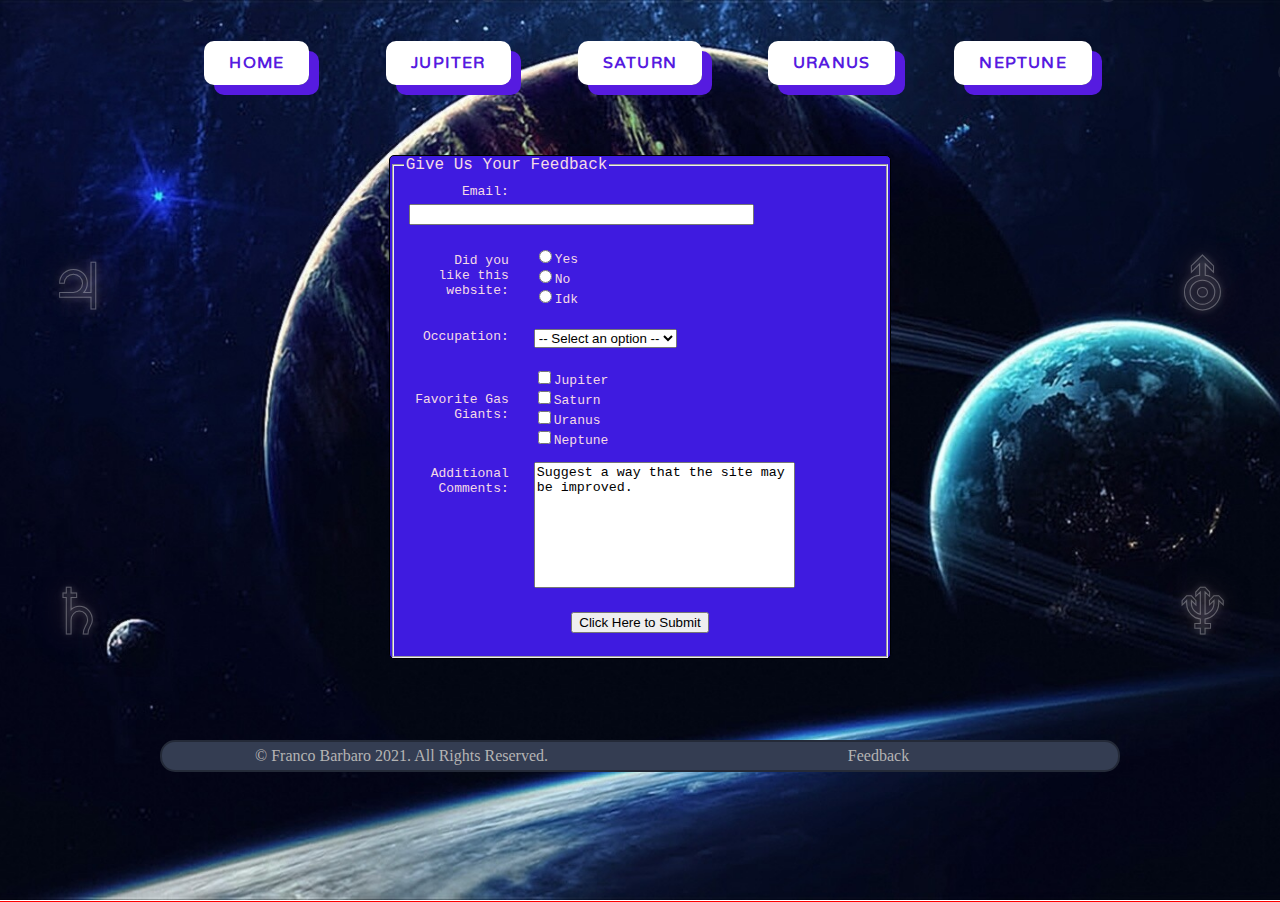
<file: feedback.html>
<!DOCTYPE html>
<html lang="en">
  <head>
    <meta charset="utf-8" />
    <title>Feedback</title>
    <link rel="stylesheet" href="css/style.css" />
    <link rel="preconnect" href="https://fonts.googleapis.com" />
    <link rel="preconnect" href="https://fonts.gstatic.com" crossorigin />
    <link
      href="https://fonts.googleapis.com/css2?family=Patua+One&family=Space+Mono&family=Varela+Round&display=swap"
      rel="stylesheet"
    />
  </head>

  <body>
    <div class="container">
      <div class="header" id="formpageheader">
        <table class="navtable">
          <tr>
            <th><a href="index.html">Home</a></th>
            <th><a href="jupiter.html">Jupiter</a></th>
            <th><a href="saturn.html">Saturn</a></th>
            <th><a href="uranus.html">Uranus</a></th>
            <th><a href="neptune.html">Neptune</a></th>
          </tr>
        </table>
      </div>
      <div class="main">
        <form action="index.html" method="post" class="feedback">
          <fieldset>
            <legend>Give Us Your Feedback</legend>
            <div class="name">Email:</div>
            <div class="data">
              <input type="text" name="email" size="40" />
            </div>

            <div class="clearfloat"></div>

            <div class="name tall" style="position: relative; bottom: 11px">
              Did you<br />like this website:
            </div>
            <div class="data" style="position: relative; top: 12px">
              <input type="radio" name="liked" value="yes" />Yes<br />
              <input type="radio" name="liked" value="no" />No<br />
              <input type="radio" name="liked" value="indifferent" />Idk
            </div>

            <div class="clearfloat"></div>

            <div class="name" style="position: relative; bottom: 5px">
              Occupation:
            </div>
            <div class="data" style="position: relative; bottom: 5px">
              <select name="occupation">
                <option hidden disabled selected value>
                  -- Select an option --
                </option>
                <option value="teacher">Teacher</option>
                <option value="student">Student</option>
                <option value="other">Other</option>
              </select>
            </div>

            <div class="clearfloat"></div>

            <div class="name tall">Favorite Gas Giants:</div>
            <div class="data" style="position: relative; top: 5px">
              <input
                type="checkbox"
                name="favorite"
                value="jupiter"
              />Jupiter<br />
              <input
                type="checkbox"
                name="favorite"
                value="saturn"
              />Saturn<br />
              <input
                type="checkbox"
                name="favorite"
                value="uranus"
              />Uranus<br />
              <input type="checkbox" name="favorite" value="neptune" />Neptune
            </div>

            <div class="clearfloat"></div>

            <div class="name tall" style="position: relative; bottom: 25px">
              Additional Comments:
            </div>
            <div class="data">
              <textarea name="more" cols="30" rows="8" style="resize: none">
Suggest a way that the site may be improved.</textarea
              >
            </div>

            <div class="clearfloat"></div>
            <div class="button">
              <input type="submit" value="Click Here to Submit" />
            </div>
          </fieldset>
        </form>
      </div>
      <div class="footer" id="formpagefooter">
        <div class="footerbox">
          <div class="split50">
            &copy; Franco Barbaro 2021. All Rights Reserved.
          </div>
          <div class="split50">
            <a href="feedback.html" class="gradientlink">Feedback</a>
          </div>
          <div class="clearfloat"></div>
        </div>
      </div>
    </div>
    <!-- stars div will have an different id for each page, that dictates what the backrgound image is -->
    <div class="stars" id="feedback">
      <!-- each span is a shooting star object -->
      <!-- instead of styling the individual stars by giving each one a class or id, i
      used the nth-child attribute in the stylesheet -->
      <span></span>
      <span></span>
      <span></span>
      <span></span>
      <span></span>
      <span></span>
      <span></span>
      <span></span>
      <span></span>
      <span></span>
    </div>
    <div class="leftrunes">
      <a href="jupiter.html" class="rune">&#9795;</a>
      <a href="saturn.html" class="rune">&#9796;</a>
    </div>
    <div class="rightrunes">
      <a href="uranus.html" class="rune">&#9954;</a>
      <a href="neptune.html" class="rune">&#9798;</a>
    </div>
    <div class="websiteborder"></div>
  </body>
</html>
</file>
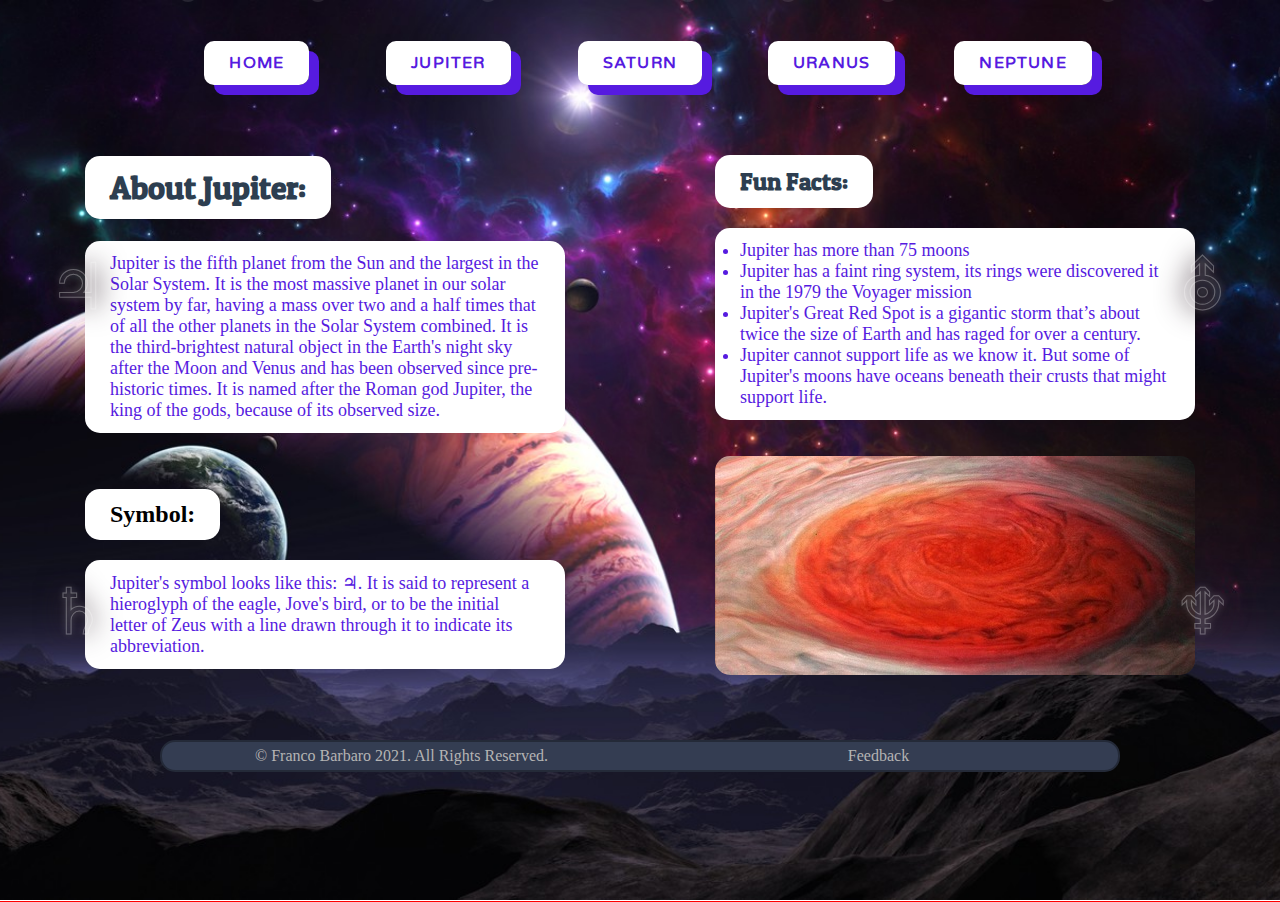
<file: jupiter.html>
<!DOCTYPE html>
<html lang="en">
  <head>
    <meta charset="utf-8" />
    <title>Jupiter</title>
    <link rel="stylesheet" href="css/style.css" />
    <link rel="preconnect" href="https://fonts.googleapis.com" />
    <link rel="preconnect" href="https://fonts.gstatic.com" crossorigin />
    <link
      href="https://fonts.googleapis.com/css2?family=Patua+One&family=Space+Mono&family=Varela+Round&display=swap"
      rel="stylesheet"
    />
  </head>

  <body>
    <div class="container">
      <div class="header">
        <table class="navtable">
          <tr>
            <th><a href="index.html">Home</a></th>
            <th><a href="jupiter.html">Jupiter</a></th>
            <th><a href="saturn.html">Saturn</a></th>
            <th><a href="uranus.html">Uranus</a></th>
            <th><a href="neptune.html">Neptune</a></th>
          </tr>
        </table>
      </div>
      <div class="main">
        <!-- the class split50 splits the screen in half and displays two items side by side -->
        <div class="split50 pushleft">
          <h1 class="inroundedbox" id="header1">About Jupiter:</h1>
          <p class="inroundedbox" id="paragraph">
            Jupiter is the fifth planet from the Sun and the largest in the
            Solar System. It is the most massive planet in our solar system by
            far, having a mass over two and a half times that of all the other
            planets in the Solar System combined. It is the third-brightest
            natural object in the Earth's night sky after the Moon and Venus and
            has been observed since pre-historic times. It is named after the
            Roman god Jupiter, the king of the gods, because of its observed
            size.
          </p>
          <br />
          <h2 class="inroundedbox" id="header">Symbol:</h2>
          <p class="inroundedbox" id="paragraph">
            Jupiter's symbol looks like this: &#9795;. It is said to represent a
            hieroglyph of the eagle, Jove's bird, or to be the initial letter of
            Zeus with a line drawn through it to indicate its abbreviation.
          </p>
        </div>
        <div class="split50 pushright">
          <h2 class="inroundedbox" id="header2">Fun Facts:</h2>
          <ul class="inroundedbox" id="list">
            <li>Jupiter has more than 75 moons</li>
            <li>
              Jupiter has a faint ring system, its rings were discovered it in
              the 1979 the Voyager mission
            </li>
            <li>
              Jupiter's Great Red Spot is a gigantic storm that’s about twice
              the size of Earth and has raged for over a century.
            </li>
            <li>
              Jupiter cannot support life as we know it. But some of Jupiter's
              moons have oceans beneath their crusts that might support life.
            </li>
          </ul>
          <br />
          <div class="flipcard">
            <div class="flipcardinner">
              <div class="flipcardfront">
                <img
                  src="images/greatredspot.jpeg"
                  alt="close-up picture of Jupiter's Great Red Spot"
                />
              </div>
              <div class="flipcardback">
                <h3>
                  A closer look at Jupiter's Great Red Spot,<br />taken by
                  NASA's
                  <a
                    href="https://www.nasa.gov/mission_pages/juno/main/index.html"
                    target="_blank"
                    class="gradientlink"
                    >Juno space probe</a
                  >
                </h3>
              </div>
            </div>
          </div>
        </div>
        <div class="clearfloat"></div>
      </div>
      <div class="footer">
        <div class="footerbox">
          <div class="split50">
            &copy; Franco Barbaro 2021. All Rights Reserved.
          </div>
          <div class="split50">
            <a href="feedback.html" class="gradientlink">Feedback</a>
          </div>
          <div class="clearfloat"></div>
        </div>
      </div>
    </div>
    <!-- stars div will have an different id for each page, that dictates what the backrgound image is -->
    <div class="stars" id="jupiter">
      <!-- each span is a shooting star object -->
      <!-- instead of styling the individual stars by giving each one a class or id, i
      used the nth-child attribute in the stylesheet -->
      <span></span>
      <span></span>
      <span></span>
      <span></span>
      <span></span>
      <span></span>
      <span></span>
      <span></span>
      <span></span>
      <span></span>
    </div>
    <div class="leftrunes">
      <a href="jupiter.html" class="rune">&#9795;</a>
      <a href="saturn.html" class="rune">&#9796;</a>
    </div>
    <div class="rightrunes">
      <a href="uranus.html" class="rune">&#9954;</a>
      <a href="neptune.html" class="rune">&#9798;</a>
    </div>
    <div class="websiteborder"></div>
  </body>
</html>
</file>
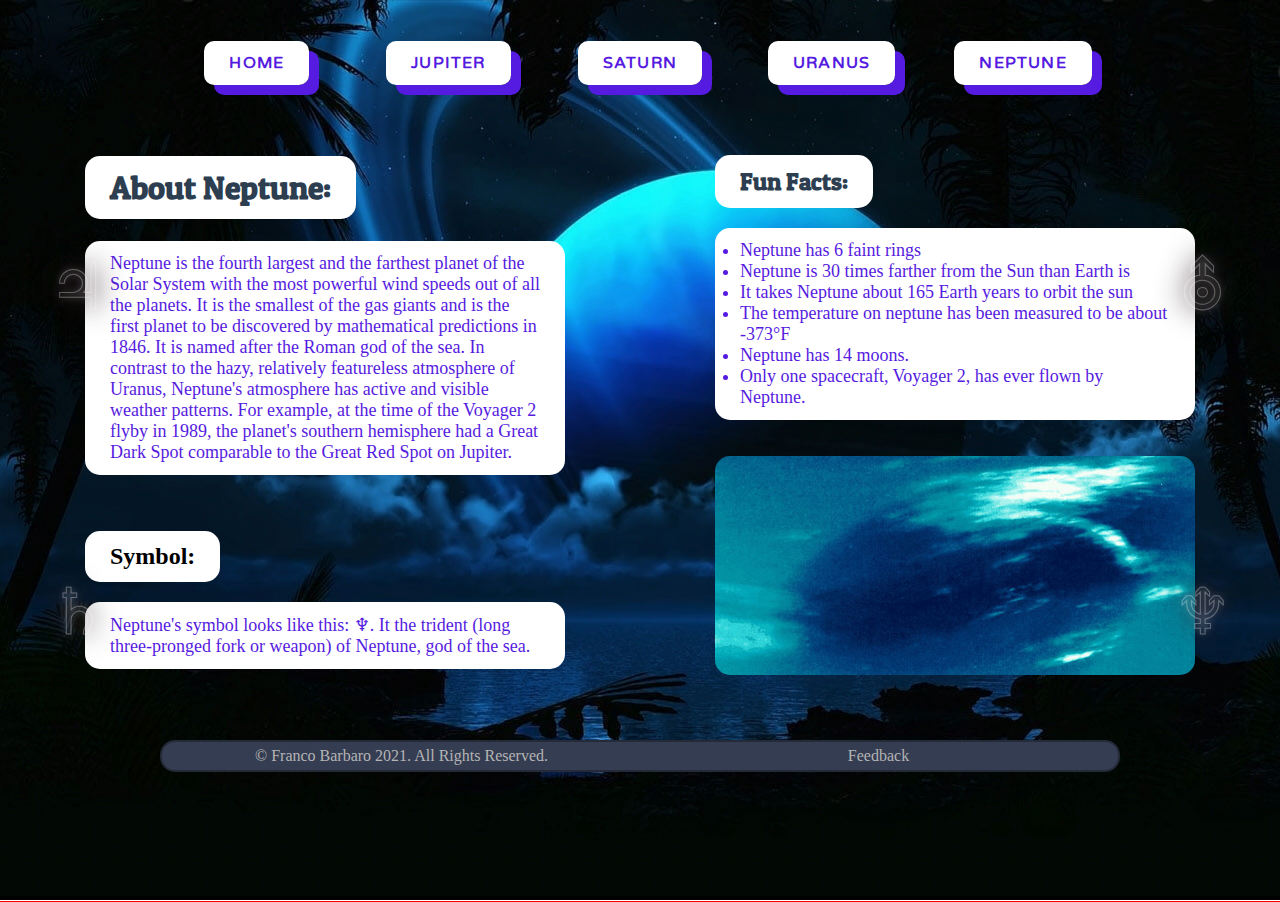
<file: neptune.html>
<!DOCTYPE html>
<html lang="en">
  <head>
    <meta charset="utf-8" />
    <title>Neptune</title>
    <link rel="stylesheet" href="css/style.css" />
    <link rel="preconnect" href="https://fonts.googleapis.com" />
    <link rel="preconnect" href="https://fonts.gstatic.com" crossorigin />
    <link
      href="https://fonts.googleapis.com/css2?family=Patua+One&family=Space+Mono&family=Varela+Round&display=swap"
      rel="stylesheet"
    />
  </head>

  <body>
    <div class="container">
      <div class="header">
        <table class="navtable">
          <tr>
            <th><a href="index.html">Home</a></th>
            <th><a href="jupiter.html">Jupiter</a></th>
            <th><a href="saturn.html">Saturn</a></th>
            <th><a href="uranus.html">Uranus</a></th>
            <th><a href="neptune.html">Neptune</a></th>
          </tr>
        </table>
      </div>
      <div class="main">
        <!-- the class split50 splits the screen in half and displays two items side by side -->
        <div class="split50 pushleft">
          <h1 class="inroundedbox" id="header1">About Neptune:</h1>
          <p class="inroundedbox" id="paragraph">
            Neptune is the fourth largest and the farthest planet of the Solar
            System with the most powerful wind speeds out of all the planets. It
            is the smallest of the gas giants and is the first planet to be
            discovered by mathematical predictions in 1846. It is named after
            the Roman god of the sea. In contrast to the hazy, relatively
            featureless atmosphere of Uranus, Neptune's atmosphere has active
            and visible weather patterns. For example, at the time of the
            Voyager 2 flyby in 1989, the planet's southern hemisphere had a
            Great Dark Spot comparable to the Great Red Spot on Jupiter.
          </p>
          <br />
          <h2 class="inroundedbox" id="header">Symbol:</h2>
          <p class="inroundedbox" id="paragraph">
            Neptune's symbol looks like this: &#9798;. It the trident (long
            three-pronged fork or weapon) of Neptune, god of the sea.
          </p>
        </div>
        <div class="split50 pushright">
          <h2 class="inroundedbox" id="header2">Fun Facts:</h2>
          <ul class="inroundedbox" id="list">
            <li>Neptune has 6 faint rings</li>
            <li>Neptune is 30 times farther from the Sun than Earth is</li>
            <li>It takes Neptune about 165 Earth years to orbit the sun</li>
            <li>
              The temperature on neptune has been measured to be about
              -373&deg;F
            </li>
            <li>Neptune has 14 moons.</li>
            <li>Only one spacecraft, Voyager 2, has ever flown by Neptune.</li>
          </ul>
          <br />
          <div class="flipcard">
            <div class="flipcardinner">
              <div class="flipcardfront">
                <img
                  src="images/greatdarkspot.jpeg"
                  alt="close-up picture of Neptune's Great Dark Spot"
                />
              </div>
              <div class="flipcardback">
                <h3>
                  A closer look at Neptune's Great Dark Spot,<br />taken by
                  NASA's
                  <a
                    href="https://solarsystem.nasa.gov/missions/voyager-2/in-depth/"
                    target="_blank"
                    class="gradientlink"
                    >Voyager 2 space probe</a
                  >
                </h3>
              </div>
            </div>
          </div>
        </div>
        <div class="clearfloat"></div>
      </div>
      <div class="footer">
        <div class="footerbox">
          <div class="split50">
            &copy; Franco Barbaro 2021. All Rights Reserved.
          </div>
          <div class="split50">
            <a href="feedback.html" class="gradientlink">Feedback</a>
          </div>
          <div class="clearfloat"></div>
        </div>
      </div>
    </div>
    <!-- stars div will have an different id for each page, that dictates what the backrgound image is -->
    <div class="stars" id="neptune">
      <!-- each span is a shooting star object -->
      <!-- instead of styling the individual stars by giving each one a class or id, i
      used the nth-child attribute in the stylesheet -->
      <span></span>
      <span></span>
      <span></span>
      <span></span>
      <span></span>
      <span></span>
      <span></span>
      <span></span>
      <span></span>
      <span></span>
    </div>
    <div class="leftrunes">
      <a href="jupiter.html" class="rune">&#9795;</a>
      <a href="saturn.html" class="rune">&#9796;</a>
    </div>
    <div class="rightrunes">
      <a href="uranus.html" class="rune">&#9954;</a>
      <a href="neptune.html" class="rune">&#9798;</a>
    </div>
    <div class="websiteborder"></div>
  </body>
</html>
</file>
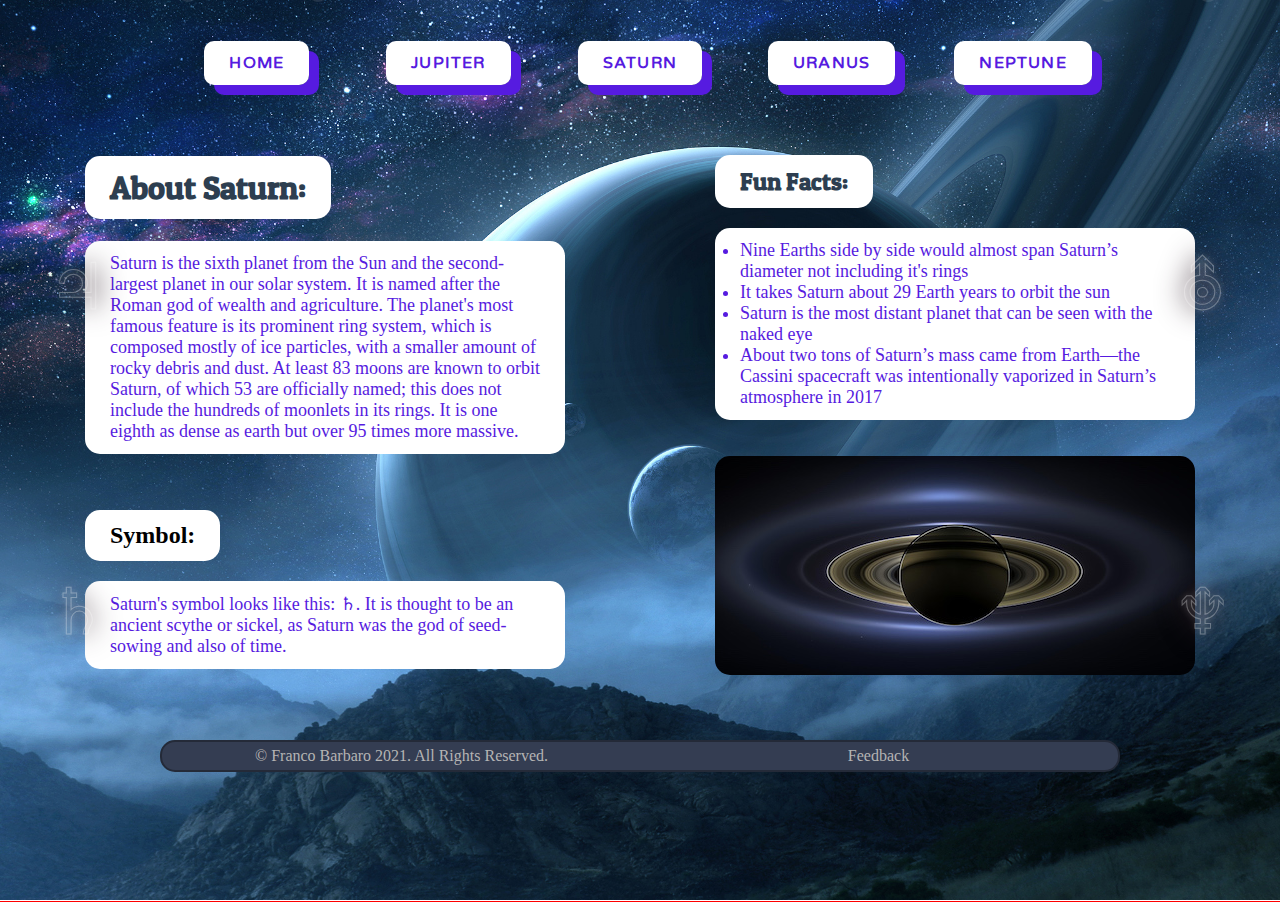
<file: saturn.html>
<!DOCTYPE html>
<html lang="en">
  <head>
    <meta charset="utf-8" />
    <title>Saturn</title>
    <link rel="stylesheet" href="css/style.css" />
    <link rel="preconnect" href="https://fonts.googleapis.com" />
    <link rel="preconnect" href="https://fonts.gstatic.com" crossorigin />
    <link
      href="https://fonts.googleapis.com/css2?family=Patua+One&family=Space+Mono&family=Varela+Round&display=swap"
      rel="stylesheet"
    />
  </head>

  <body>
    <div class="container">
      <div class="header">
        <table class="navtable">
          <tr>
            <th><a href="index.html">Home</a></th>
            <th><a href="jupiter.html">Jupiter</a></th>
            <th><a href="saturn.html">Saturn</a></th>
            <th><a href="uranus.html">Uranus</a></th>
            <th><a href="neptune.html">Neptune</a></th>
          </tr>
        </table>
      </div>
      <div class="main">
        <!-- the class split50 splits the screen in half and displays two items side by side -->
        <div class="split50 pushleft">
          <h1 class="inroundedbox" id="header1">About Saturn:</h1>
          <p class="inroundedbox" id="paragraph">
            Saturn is the sixth planet from the Sun and the second-largest
            planet in our solar system. It is named after the Roman god of
            wealth and agriculture. The planet's most famous feature is its
            prominent ring system, which is composed mostly of ice particles,
            with a smaller amount of rocky debris and dust. At least 83 moons
            are known to orbit Saturn, of which 53 are officially named; this
            does not include the hundreds of moonlets in its rings. It is one
            eighth as dense as earth but over 95 times more massive.
          </p>
          <br />
          <h2 class="inroundedbox" id="header">Symbol:</h2>
          <p class="inroundedbox" id="paragraph">
            Saturn's symbol looks like this: &#9796;. It is thought to be an
            ancient scythe or sickel, as Saturn was the god of seed-sowing and
            also of time.
          </p>
        </div>
        <div class="split50 pushright">
          <h2 class="inroundedbox" id="header2">Fun Facts:</h2>
          <ul class="inroundedbox" id="list">
            <li>
              Nine Earths side by side would almost span Saturn’s diameter not
              including it's rings
            </li>
            <li>It takes Saturn about 29 Earth years to orbit the sun</li>
            <li>
              Saturn is the most distant planet that can be seen with the naked
              eye
            </li>
            <li>
              About two tons of Saturn’s mass came from Earth—the Cassini
              spacecraft was intentionally vaporized in Saturn’s atmosphere in
              2017
            </li>
          </ul>
          <br />
          <div class="flipcard">
            <div class="flipcardinner">
              <div class="flipcardfront">
                <img
                  src="images/saturnrings.jpeg"
                  alt="picture of Saturn's rings"
                />
              </div>
              <div class="flipcardback">
                <h3>
                  Image taken by NASA's
                  <a
                    href="https://www.nasa.gov/mission_pages/cassini/main/index.html"
                    target="_blank"
                    class="gradientlink"
                    >Cassini spacecraft</a
                  >
                  when<br />it slipped into saturn's shadow in 2013
                </h3>
              </div>
            </div>
          </div>
        </div>
        <div class="clearfloat"></div>
      </div>
      <div class="footer">
        <div class="footerbox">
          <div class="split50">
            &copy; Franco Barbaro 2021. All Rights Reserved.
          </div>
          <div class="split50">
            <a href="feedback.html" class="gradientlink">Feedback</a>
          </div>
          <div class="clearfloat"></div>
        </div>
      </div>
    </div>
    <!-- stars div will have an different id for each page, that dictates what the backrgound image is -->
    <div class="stars" id="saturn">
      <!-- each span is a shooting star object -->
      <!-- instead of styling the individual stars by giving each one a class or id, i
      used the nth-child attribute in the stylesheet -->
      <span></span>
      <span></span>
      <span></span>
      <span></span>
      <span></span>
      <span></span>
      <span></span>
      <span></span>
      <span></span>
      <span></span>
    </div>
    <div class="leftrunes">
      <a href="jupiter.html" class="rune">&#9795;</a>
      <a href="saturn.html" class="rune">&#9796;</a>
    </div>
    <div class="rightrunes">
      <a href="uranus.html" class="rune">&#9954;</a>
      <a href="neptune.html" class="rune">&#9798;</a>
    </div>
    <div class="websiteborder"></div>
  </body>
</html>
</file>
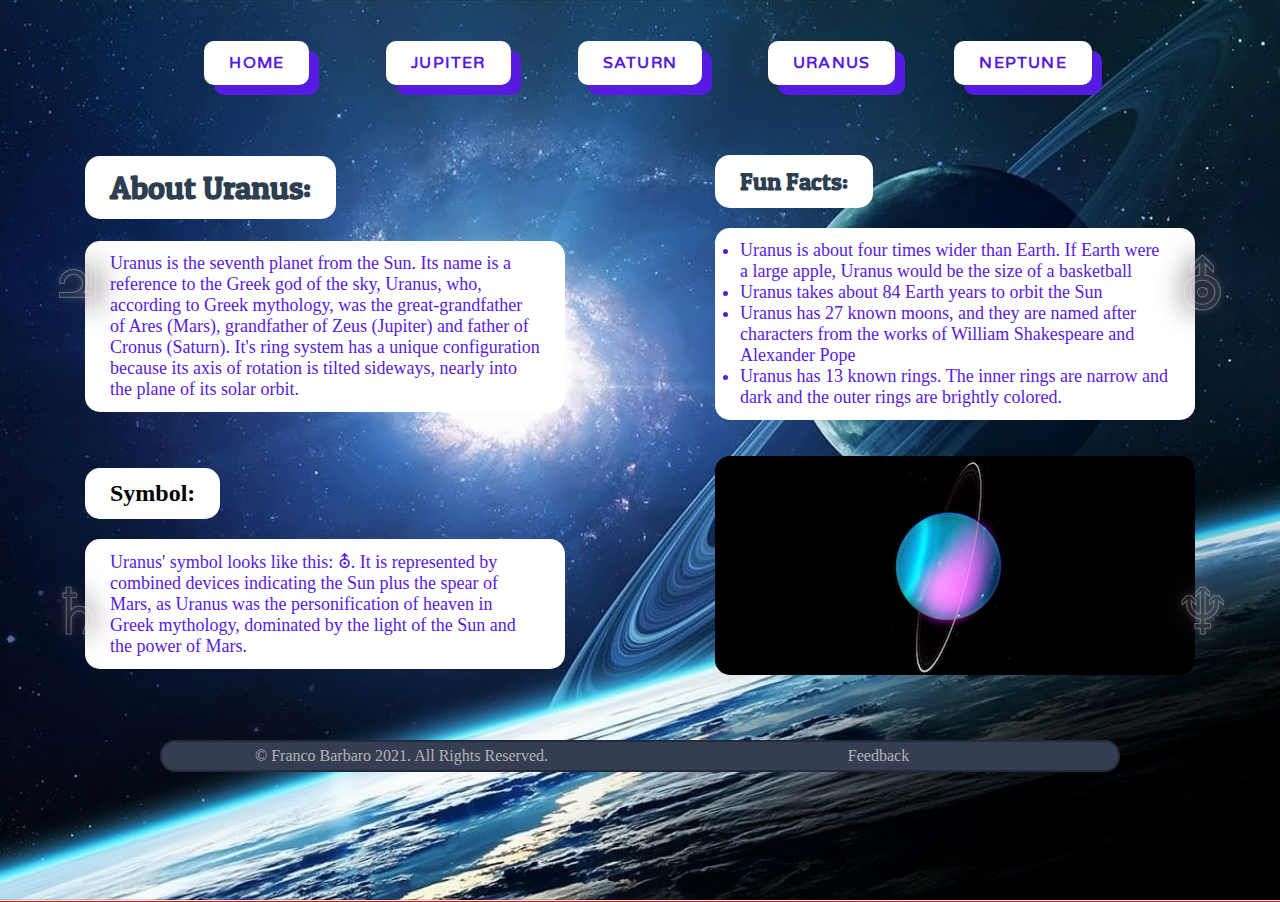
<file: uranus.html>
<!DOCTYPE html>
<html lang="en">
  <head>
    <meta charset="utf-8" />
    <title>Uranus</title>
    <link rel="stylesheet" href="css/style.css" />
    <link rel="preconnect" href="https://fonts.googleapis.com" />
    <link rel="preconnect" href="https://fonts.gstatic.com" crossorigin />
    <link
      href="https://fonts.googleapis.com/css2?family=Patua+One&family=Space+Mono&family=Varela+Round&display=swap"
      rel="stylesheet"
    />
  </head>

  <body>
    <div class="container">
      <div class="header">
        <table class="navtable">
          <tr>
            <th><a href="index.html">Home</a></th>
            <th><a href="jupiter.html">Jupiter</a></th>
            <th><a href="saturn.html">Saturn</a></th>
            <th><a href="uranus.html">Uranus</a></th>
            <th><a href="neptune.html">Neptune</a></th>
          </tr>
        </table>
      </div>
      <div class="main">
        <!-- the class split50 splits the screen in half and displays two items side by side -->
        <div class="split50 pushleft">
          <h1 class="inroundedbox" id="header1">About Uranus:</h1>
          <p class="inroundedbox" id="paragraph">
            Uranus is the seventh planet from the Sun. Its name is a reference
            to the Greek god of the sky, Uranus, who, according to Greek
            mythology, was the great-grandfather of Ares (Mars), grandfather of
            Zeus (Jupiter) and father of Cronus (Saturn). It's ring system has a
            unique configuration because its axis of rotation is tilted
            sideways, nearly into the plane of its solar orbit.
          </p>
          <br />
          <h2 class="inroundedbox" id="header">Symbol:</h2>
          <p class="inroundedbox" id="paragraph">
            Uranus' symbol looks like this: &#9954;. It is represented by
            combined devices indicating the Sun plus the spear of Mars, as
            Uranus was the personification of heaven in Greek mythology,
            dominated by the light of the Sun and the power of Mars.
          </p>
        </div>
        <div class="split50 pushright">
          <h2 class="inroundedbox" id="header2">Fun Facts:</h2>
          <ul class="inroundedbox" id="list">
            <li>
              Uranus is about four times wider than Earth. If Earth were a large
              apple, Uranus would be the size of a basketball
            </li>
            <li>Uranus takes about 84 Earth years to orbit the Sun</li>
            <li>
              Uranus has 27 known moons, and they are named after characters
              from the works of William Shakespeare and Alexander Pope
            </li>
            <li>
              Uranus has 13 known rings. The inner rings are narrow and dark and
              the outer rings are brightly colored.
            </li>
          </ul>
          <br />
          <div class="flipcard">
            <div class="flipcardinner">
              <div class="flipcardfront">
                <img
                  src="images/uranusxrays.jpeg"
                  alt="picture of Uranus showing X-rays"
                />
              </div>
              <div class="flipcardback">
                <h3>
                  Astronomers detected X-rays from Uranus for the<br />first
                  time, using NASA's
                  <a
                    href="https://www.nasa.gov/mission_pages/chandra/main/index.html"
                    target="_blank"
                    class="gradientlink"
                    >Chandra X-ray Observatory</a
                  >
                </h3>
              </div>
            </div>
          </div>
        </div>
        <div class="clearfloat"></div>
      </div>
      <div class="footer">
        <div class="footerbox">
          <div class="split50">
            &copy; Franco Barbaro 2021. All Rights Reserved.
          </div>
          <div class="split50">
            <a href="feedback.html" class="gradientlink">Feedback</a>
          </div>
          <div class="clearfloat"></div>
        </div>
      </div>
    </div>
    <!-- stars div will have an different id for each page, that dictates what the backrgound image is -->
    <div class="stars" id="uranus">
      <!-- each span is a shooting star object -->
      <!-- instead of styling the individual stars by giving each one a class or id, i
      used the nth-child attribute in the stylesheet -->
      <span></span>
      <span></span>
      <span></span>
      <span></span>
      <span></span>
      <span></span>
      <span></span>
      <span></span>
      <span></span>
      <span></span>
    </div>
    <div class="leftrunes">
      <a href="jupiter.html" class="rune">&#9795;</a>
      <a href="saturn.html" class="rune">&#9796;</a>
    </div>
    <div class="rightrunes">
      <a href="uranus.html" class="rune">&#9954;</a>
      <a href="neptune.html" class="rune">&#9798;</a>
    </div>
    <div class="websiteborder"></div>
  </body>
</html>
</file>
<file: css/style.css>
body {
  width: 960px;
  margin: 0px auto;
  /* background defined in stars div because otherwise the zooming effect is
  not possible and the background-cover property behaves strangely */
  overflow: hidden;
}

.container {
  position: relative;
  height: 100vh;
  z-index: 3;
}

.header {
  height: 85px;
  padding-top: 50px;
}

.header#formpageheader {
  padding-bottom: 20px;
}

.footer#formpagefooter {
  padding-top: 135px;
}

.main {
  height: 450px;
}

.footer {
  height: 25px;
  color: #b4b4b4;
  width: 100%;
  text-align: center;
  padding-top: 155px;
}

.navtable {
  font-family: "Varela Round", sans-serif, serif;
  font-size: 16px;
  width: 100%;
}

.navtable th {
  width: 20%;
}

.navtable a:link {
  text-decoration: none;
  color: #561be0;
  background-color: #ffffff;
  padding: 12px 25px;
  font-weight: 700;
  box-shadow: 10px 10px 0px #561be0;
  transition: all 0.5s;
  border-radius: 10px;
  text-transform: uppercase;
  cursor: pointer;
  letter-spacing: 1.2px;
}

.navtable a:visited {
  text-decoration: none;
  color: #561be0;
  background-color: #ffffff;
  padding: 12px 25px;
  font-weight: 700;
  box-shadow: 10px 10px 0px #561be0;
  transition: all 0.5s;
  border-radius: 10px;
  text-transform: uppercase;
  cursor: pointer;
  letter-spacing: 1.2px;
}

.navtable a:hover,
.navtable a:focus {
  text-decoration: none;
  background-color: #561be0;
  box-shadow: -10px -10px 0px #ffffff;
  color: #ffffff;
  transform: translate(10px, 10px);
}

.navtable a:active {
  text-decoration: none;
  background-color: #561be0;
  box-shadow: -10px -10px 0px #ffffff;
  color: #ffffff;
  transform: translate(10px, 10px);
}

.pushleft {
  position: relative;
  right: 75px;
}

.pushright {
  position: relative;
  left: 75px;
}

.footerbox {
  border-radius: 15px;
  padding: 5px 1px;
  background-color: #343d52;
  border: 2px solid #242a38;
}

.tall {
  height: 100px;
}

.split50 {
  float: left;
  width: 50%;
}

.clearfloat {
  clear: both;
}

.gradientlink:link {
  color: inherit;
  text-decoration: none;
  background-image: linear-gradient(90deg, magenta, blue);
  background-size: 0% 3px;
  background-repeat: no-repeat;
  background-position: left bottom;
  transition: 0.3s ease;
}

.gradientlink:visited {
  color: inherit;
}

.gradientlink:active {
  color: #9b6bf3;
}

.gradientlink:hover,
.gradientlink:focus {
  background-size: 100% 3px;
}

.flipcard {
  background-color: transparent;
  width: 480px;
  height: 274px;
  overflow: hidden;
  border-radius: 15px;
  perspective: 10000px;
}

.flipcard {
  height: 219px;
}

.flipcard#interiors {
  height: 274px;
}

.flipcardinner {
  position: relative;
  width: 100%;
  height: 100%;
  text-align: center;
  transition: transform 0.7s;
  transform-style: preserve-3d;
}

.flipcard:hover .flipcardinner {
  transform: rotateY(180deg);
}

.flipcardfront,
.flipcardback {
  position: absolute;
  width: 100%;
  height: 100%;
  -webkit-backface-visibility: hidden; /* for safari */
  backface-visibility: hidden;
}

.flipcardfront {
  background-color: #bbb;
  color: black;
}

.flipcardback {
  padding: 12% 0%;
  background-color: #161a20;
  color: white;
  transform: rotateY(180deg);
}

.flipcardback h3 {
  font-size: 20px;
  color: #2988e0;
}

.flipcardback a:link,
.flipcardback a:visited {
  color: #55c5e7;
}

#video {
  background-color: black;
  overflow: hidden;
  border-radius: 15px;
  display: grid;
  place-items: center;
}

.inroundedbox {
  width: fit-content;
  background-color: #ffffff;
  padding: 12px 25px;
  border-radius: 15px;
}

.inroundedbox#header1 {
  font-family: "Patua One", cursive, fantasy;
  font-size: 32px;
  width: fit-content;
  color: #2d3e50;
  background-color: #ffffff;
  padding: 12px 25px;
  border-radius: 15px;
}

.inroundedbox#header2 {
  font-family: "Patua One", cursive, fantasy;
  font-size: 24px;
  width: fit-content;
  color: #2d3e50;
  background-color: #ffffff;
  padding: 12px 25px;
  border-radius: 15px;
}

.inroundedbox#paragraph {
  width: fit-content;
  color: #561be0;
  background-color: #ffffff;
  padding: 12px 25px;
  border-radius: 15px;
  font-size: 18px;
}

.inroundedbox#list {
  width: 430px;
  color: #561be0;
  background-color: #ffffff;
  padding: 12px 25px;
  border-radius: 15px;
  font-size: 18px;
}

.main table {
  width: 480px;
  height: 162px;
  margin-top: 30px;
  /* collapsing the border messes up the rounded corners, so i used this trick instead */
  border-collapse: separate;
  border-spacing: 0px;
  border-radius: 10px;
  border: 1px solid black;
}

.main form {
  margin: 0px auto;
  border-radius: 5px;
  color: #f5dae7;
}

.feedback {
  width: 500px;
  background-color: #3f1be0;
  border: 1px solid black;
  font-family: monospace;
  font-size: 13px;
  margin: 25px 0px 0px 25px;
}

.feedback legend {
  font-size: 16px;
}

.name {
  width: 100px;
  text-align: right;
  padding: 5px;
  margin-right: 20px;
  float: left;
}

.tall {
  height: 60px;
  padding-top: 34px;
}

.data {
  text-align: left;
  padding: 5px;
}

.button {
  text-align: center;
  padding: 15px 0px;
}

.main caption {
  color: magenta;
  font-weight: bold;
  text-align: left;
  position: relative;
  left: 20px;
  font-size: 16px;
}

.main table caption a {
  font-style: oblique;
}

.main tr {
  background-color: #613aec;
}

.main td {
  font-family: "Space Mono", monospace, serif;
  font-size: 13px;
  text-align: center;
}

.main th:first-of-type {
  border-top-left-radius: 10px;
}

.main th:last-of-type {
  border-top-right-radius: 10px;
}

.main tr:last-of-type td:first-of-type {
  border-bottom-left-radius: 10px;
}

.main tr:last-of-type td:last-of-type {
  border-bottom-right-radius: 10px;
}

.stars {
  z-index: 1;
  position: absolute;
  top: 0px;
  left: 0px;
  width: 100%;
  height: 100vh;
  background-color: #003b59;
  background-repeat: no-repeat;
  background-position: center;
  background-size: cover;
  animation: zoom 30s linear infinite;
}

/* background image is set according to which tag the stars div has */

.stars#index {
  background-image: url("../images/indexbg.jpeg");
}

.stars#jupiter {
  background-image: url("../images/jupiterbg.jpeg");
}

.stars#saturn {
  background-image: url("../images/saturnbg.jpeg");
}

.stars#uranus {
  background-image: url("../images/uranusbg.jpeg");
}

.stars#neptune {
  background-image: url("../images/neptunebg.jpeg");
}

.stars#feedback {
  background-image: url("../images/feedbackbg.jpeg");
}

/* animation of background zooming in and out */
@keyframes zoom {
  0% {
    transform: scale(1);
  }
  50% {
    transform: scale(1.2);
  }
  100% {
    transform: scale(1);
  }
}

/* the span acts as the star's head */
.stars span {
  position: absolute;
  top: 50%;
  left: 50%;
  width: 4px;
  height: 4px;
  background: #ffffff;
  border-radius: 50%;
  box-shadow: 0 0 0 4px rgba(255, 255, 255, 0.1),
    0 0 0 8px rgba(255, 255, 255, 0.1), 0 0 0 6px rgba(255, 255, 255, 1);
  animation: animate 5s linear infinite;
}

/* this pseudo-element acts as the star's head */
.stars span::before {
  content: "";
  position: absolute;
  top: 50%;
  width: 400px;
  height: 1px;
  background: linear-gradient(90deg, #ffffff, transparent);
  transform: translateY(-50%);
}

/* animation of the stars flying across the screen */
@keyframes animate {
  0% {
    transform: rotate(315deg) translateX(0px);
  }
  100% {
    transform: rotate(315deg) translateX(-1000px);
    opacity: 0;
  }
}

.stars span:nth-child(1) {
  top: -10px;
  right: -10px;
  left: initial;
  animation-delay: 0s;
  animation-duration: 1s;
}

.stars span:nth-child(2) {
  top: -10px;
  right: 70px;
  left: initial;
  animation-delay: 0.2s;
  animation-duration: 3s;
}

.stars span:nth-child(3) {
  top: 70px;
  right: -10px;
  left: initial;
  animation-delay: 0.4s;
  animation-duration: 2s;
}

.stars span:nth-child(4) {
  top: -10px;
  right: 170px;
  left: initial;
  animation-delay: 0.6s;
  animation-duration: 1.9s;
}

.stars span:nth-child(5) {
  top: -10px;
  right: 390px;
  left: initial;
  animation-delay: 0.8s;
  animation-duration: 2.5s;
}

.stars span:nth-child(6) {
  top: -10px;
  right: 490px;
  left: initial;
  animation-delay: 4s;
  animation-duration: 3.2s;
}

.stars span:nth-child(7) {
  top: -10px;
  right: 590px;
  left: initial;
  animation-delay: 1s;
  animation-duration: 3s;
}

.stars span:nth-child(8) {
  top: -10px;
  right: 790px;
  left: initial;
  animation-delay: 3s;
  animation-duration: 1.2s;
}

.stars span:nth-child(9) {
  top: -10px;
  right: 960px;
  left: initial;
  animation-delay: 1s;
  animation-duration: 4s;
}

.stars span:nth-child(10) {
  top: -10px;
  right: 1090px;
  left: initial;
  animation-delay: 2s;
  animation-duration: 3s;
}

.bold {
  font-weight: bold;
}

.hide {
  display: none;
}

:root {
  --clr-neon-pink: hsl(317, 100%, 54%);
  --clr-neon-red: hsl(345, 100%, 54%);
  --clr-bg: hsl(323, 21%, 16%);
}

.leftrunes {
  position: absolute;
  display: flex;
  flex-direction: column;
  top: 50%;
  transform: translateY(-50%);
  left: -15px;
  z-index: 3;
}

.rightrunes {
  position: absolute;
  display: flex;
  flex-direction: column;
  top: 50%;
  transform: translateY(-50%);
  right: -15px;
  z-index: 3;
}

.rune {
  text-align: center;
  font-size: 4rem;
  display: inline-block;
  cursor: pointer;
  text-decoration: none;
  color: transparent;
  text-shadow: 0 0 0.125em hsla(0, 0%, 100%, 0.2), 0 0 0.45em var(--clr-bg);
  transition: color 0.7s linear, text-shadow 0.7s linear;
  -webkit-text-stroke: 1px rgba(255, 255, 255, 0.3);
  margin: 0.25em 1em;
  border-radius: 0.25em;
  position: relative;
}

.rune:nth-child(odd) {
  margin-bottom: 125px;
}

.rune:nth-child(even) {
  margin-top: 125px;
}

.rune:hover,
.rune:focus {
  color: var(--clr-neon-pink);
  text-shadow: 0 0 0.3em hsla(317, 100%, 60%, 1), 0 0 0.9em var(--clr-neon-pink);
  -webkit-text-stroke: 1px rgba(255, 255, 255, 0.5);
}

.rune:active {
  color: var(--clr-neon-red);
  text-shadow: 0 0 0.3em hsla(345, 100%, 60%, 1), 0 0 0.9em var(--clr-neon-red);
  -webkit-text-stroke: 1px rgba(255, 255, 255, 0.7);
}

.websiteborder {
  border: 1px solid red;
  position: absolute;
  top: -2px;
  left: -2px;
  width: calc(100vw + 2px);
  height: calc(100vh + 2px);
  z-index: 2;
}
</file>
